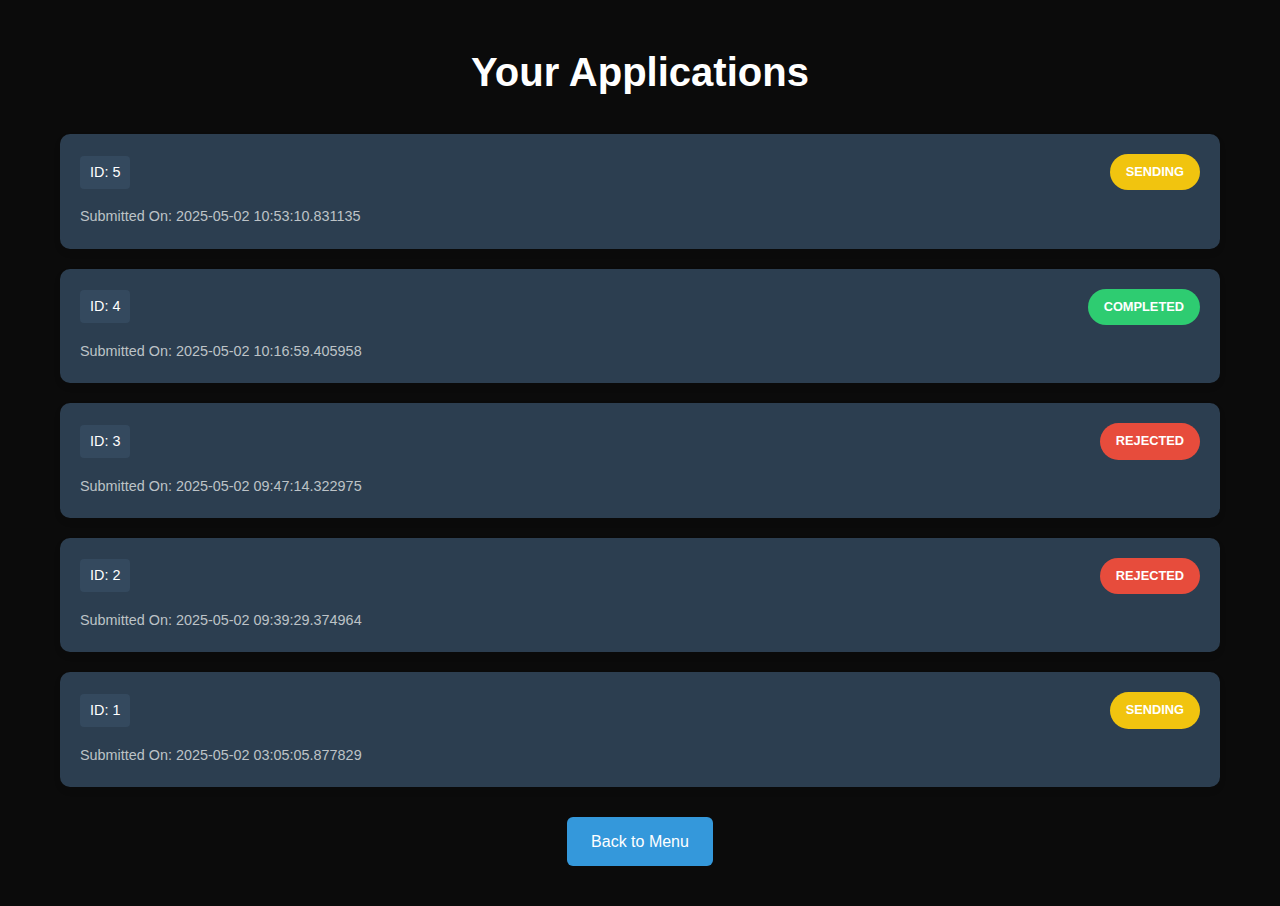
<file: templates/client_applications.html>
<!DOCTYPE html>
<html lang="en">
<head>
    <meta charset="UTF-8">
    <meta name="viewport" content="width=device-width, initial-scale=1.0">
    <title>Your Applications</title>
    <style>
        /* Reset and base styles */
        * {
            margin: 0;
            padding: 0;
            box-sizing: border-box;
        }

        body {
            font-family: 'Arial', sans-serif;
            line-height: 1.6;
            background-color: #0b0b0b; /* Adjusted to match the dashboard */
            color: #ffffff;
        }

        .applications-container {
            max-width: 1200px;
            margin: 20px auto;
            padding: 20px;
        }

        h1 {
            text-align: center;
            margin-bottom: 30px;
            font-size: 2.5rem;
            font-weight: bold;
            color: #ffffff;
        }

        .applications-list {
            display: flex;
            flex-direction: column;
            gap: 20px;
        }

        .application-card {
            background: #2c3e50;
            border-radius: 10px;
            padding: 20px;
            box-shadow: 0 4px 6px rgba(0,0,0,0.1);
            transition: transform 0.2s ease;
        }

        .application-card:hover {
            transform: translateY(-2px);
            box-shadow: 0 6px 12px rgba(0,0,0,0.2);
        }

        .application-header {
            display: flex;
            justify-content: space-between;
            align-items: center;
            margin-bottom: 15px;
        }

        .id-badge {
            background: #34495e;
            padding: 5px 10px;
            border-radius: 4px;
            font-size: 0.9rem;
        }

        .status-badge {
            padding: 8px 16px;
            border-radius: 20px;
            font-weight: bold;
            text-transform: uppercase;
            font-size: 0.8rem;
            color: #ffffff; /* Ensure text visibility */
        }

        .status-sending {
            background: #f1c40f;
        }

        .status-completed {
            background: #2ecc71;
        }

        .status-rejected {
            background: #e74c3c;
        }

        .application-details {
            color: #bdc3c7;
            font-size: 0.9rem;
        }

        .navigation {
            text-align: center;
            margin-top: 30px;
        }

        .menu-link {
            display: inline-block;
            padding: 12px 24px;
            background: #3498db;
            color: white;
            text-decoration: none;
            border-radius: 6px;
            transition: background 0.3s ease;
        }

        .menu-link:hover {
            background: #2980b9;
        }

        @media (max-width: 768px) {
            .applications-container {
                padding: 10px;
                margin: 10px;
            }

            h1 {
                font-size: 2rem;
            }

            .application-card {
                padding: 15px;
            }
        }
    </style>
</head>
<body>
    <div class="applications-container">
        <h1>Your Applications</h1>
        
        <div class="applications-list">
            <div class="application-card">
                <div class="application-header">
                    <span class="id-badge">ID: 5</span>
                    <span class="status-badge status-sending">sending</span>
                </div>
                <div class="application-details">
                    Submitted On: 2025-05-02 10:53:10.831135
                </div>
            </div>

            <div class="application-card">
                <div class="application-header">
                    <span class="id-badge">ID: 4</span>
                    <span class="status-badge status-completed">completed</span>
                </div>
                <div class="application-details">
                    Submitted On: 2025-05-02 10:16:59.405958
                </div>
            </div>

            <div class="application-card">
                <div class="application-header">
                    <span class="id-badge">ID: 3</span>
                    <span class="status-badge status-rejected">rejected</span>
                </div>
                <div class="application-details">
                    Submitted On: 2025-05-02 09:47:14.322975
                </div>
            </div>

            <div class="application-card">
                <div class="application-header">
                    <span class="id-badge">ID: 2</span>
                    <span class="status-badge status-rejected">rejected</span>
                </div>
                <div class="application-details">
                    Submitted On: 2025-05-02 09:39:29.374964
                </div>
            </div>

            <div class="application-card">
                <div class="application-header">
                    <span class="id-badge">ID: 1</span>
                    <span class="status-badge status-sending">sending</span>
                </div>
                <div class="application-details">
                    Submitted On: 2025-05-02 03:05:05.877829
                </div>
            </div>
        </div>
        
        <div class="navigation">
            <a href="menu" class="menu-link">Back to Menu</a>
        </div>
    </div>
</body>
</html>
</file>
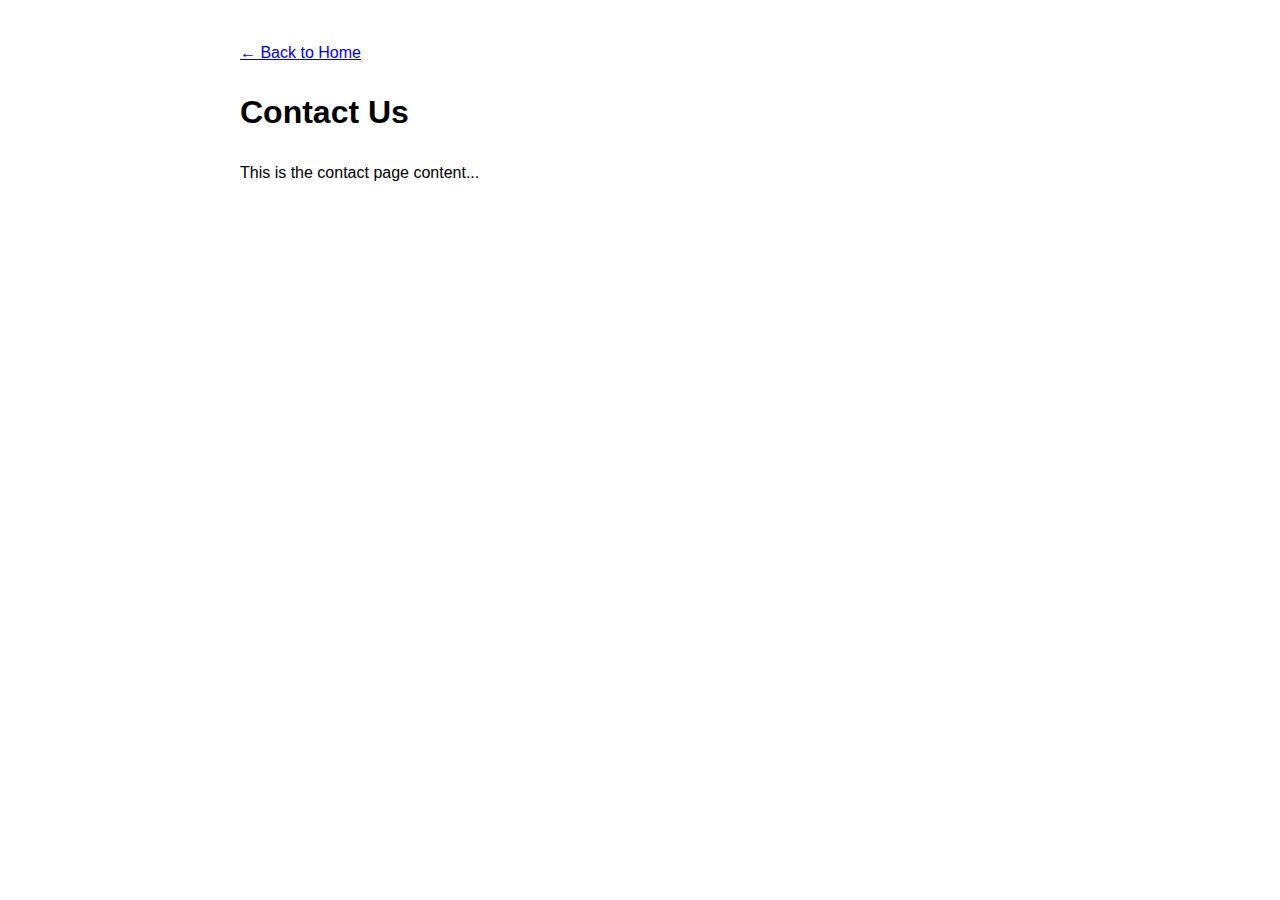
<file: templates/contact.html>
<!DOCTYPE html>
<html lang="en">
<head>
    <meta charset="UTF-8">
    <meta name="viewport" content="width=device-width, initial-scale=1.0">
    <title>Contact Us</title>
    <style>
        body {
            font-family: Arial, sans-serif;
            line-height: 1.6;
            max-width: 800px;
            margin: 0 auto;
            padding: 20px;
        }
        .back-link {
            margin: 20px 0;
        }
    </style>
</head>
<body>
    <div class="back-link">
        <a href="{{ url_for('index') }}">← Back to Home</a>
    </div>
    <h1>Contact Us</h1>
    <p>This is the contact page content...</p>
</body>
</html>
</file>
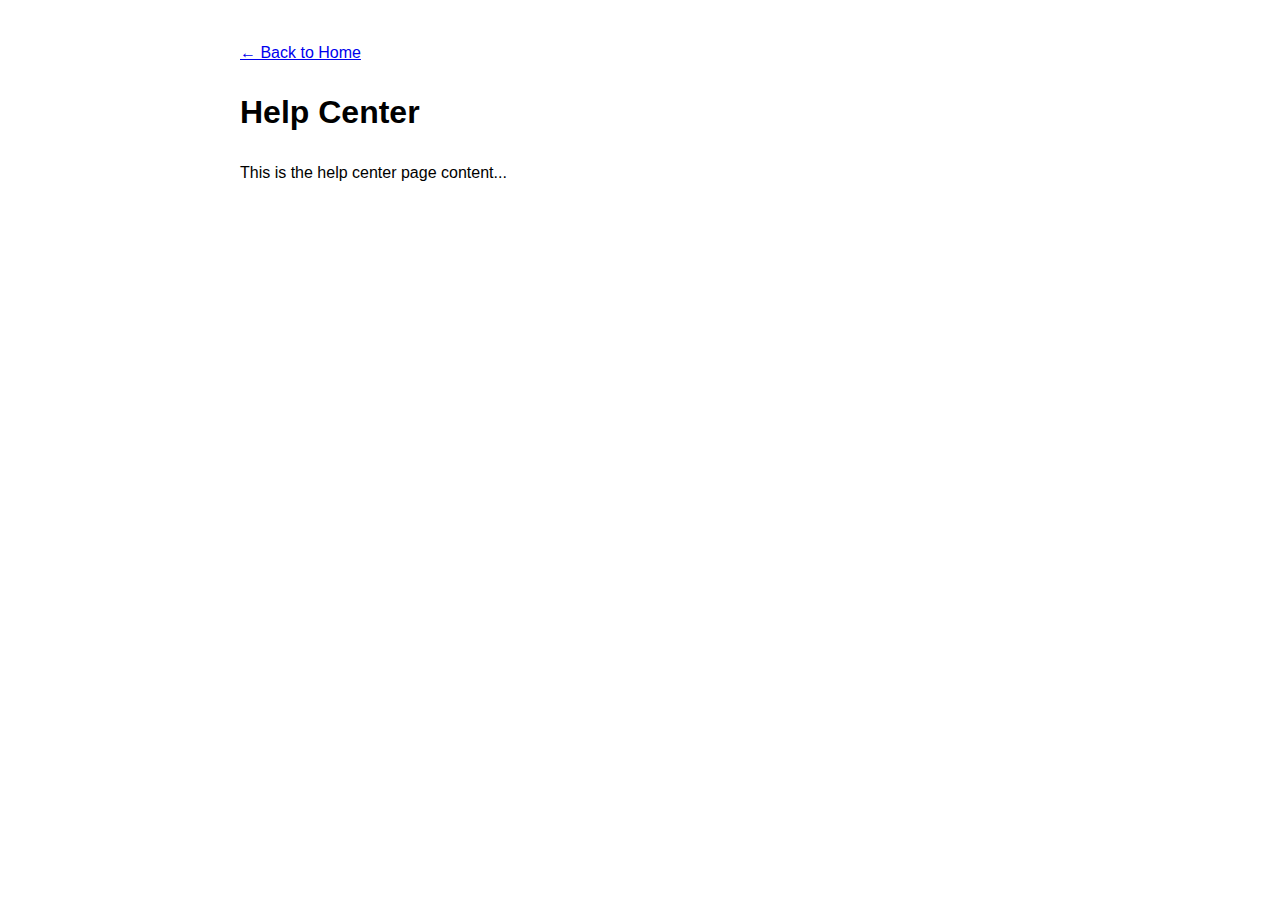
<file: templates/help.html>
<!DOCTYPE html>
<html lang="en">
<head>
    <meta charset="UTF-8">
    <meta name="viewport" content="width=device-width, initial-scale=1.0">
    <title>Help Center</title>
    <style>
        body {
            font-family: Arial, sans-serif;
            line-height: 1.6;
            max-width: 800px;
            margin: 0 auto;
            padding: 20px;
        }
        .back-link {
            margin: 20px 0;
        }
    </style>
</head>
<body>
    <div class="back-link">
        <a href="{{ url_for('index') }}">← Back to Home</a>
    </div>
    <h1>Help Center</h1>
    <p>This is the help center page content...</p>
</body>
</html>
</file>
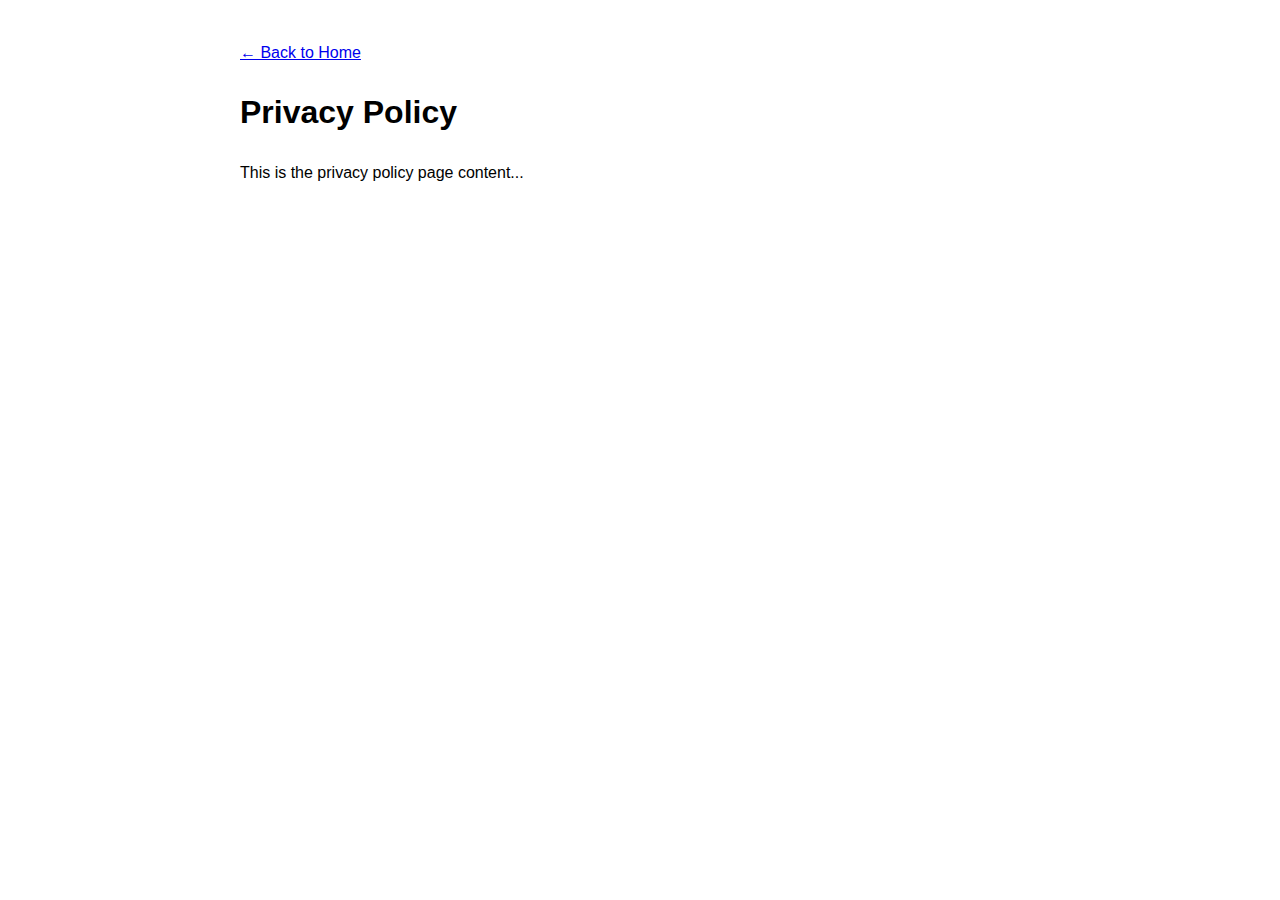
<file: templates/privacy.html>
<!DOCTYPE html>
<html lang="en">
<head>
    <meta charset="UTF-8">
    <meta name="viewport" content="width=device-width, initial-scale=1.0">
    <title>Privacy Policy</title>
    <style>
        body {
            font-family: Arial, sans-serif;
            line-height: 1.6;
            max-width: 800px;
            margin: 0 auto;
            padding: 20px;
        }
        .back-link {
            margin: 20px 0;
        }
    </style>
</head>
<body>
    <div class="back-link">
        <a href="{{ url_for('index') }}">← Back to Home</a>
    </div>
    <h1>Privacy Policy</h1>
    <p>This is the privacy policy page content...</p>
</body>
</html>
</file>
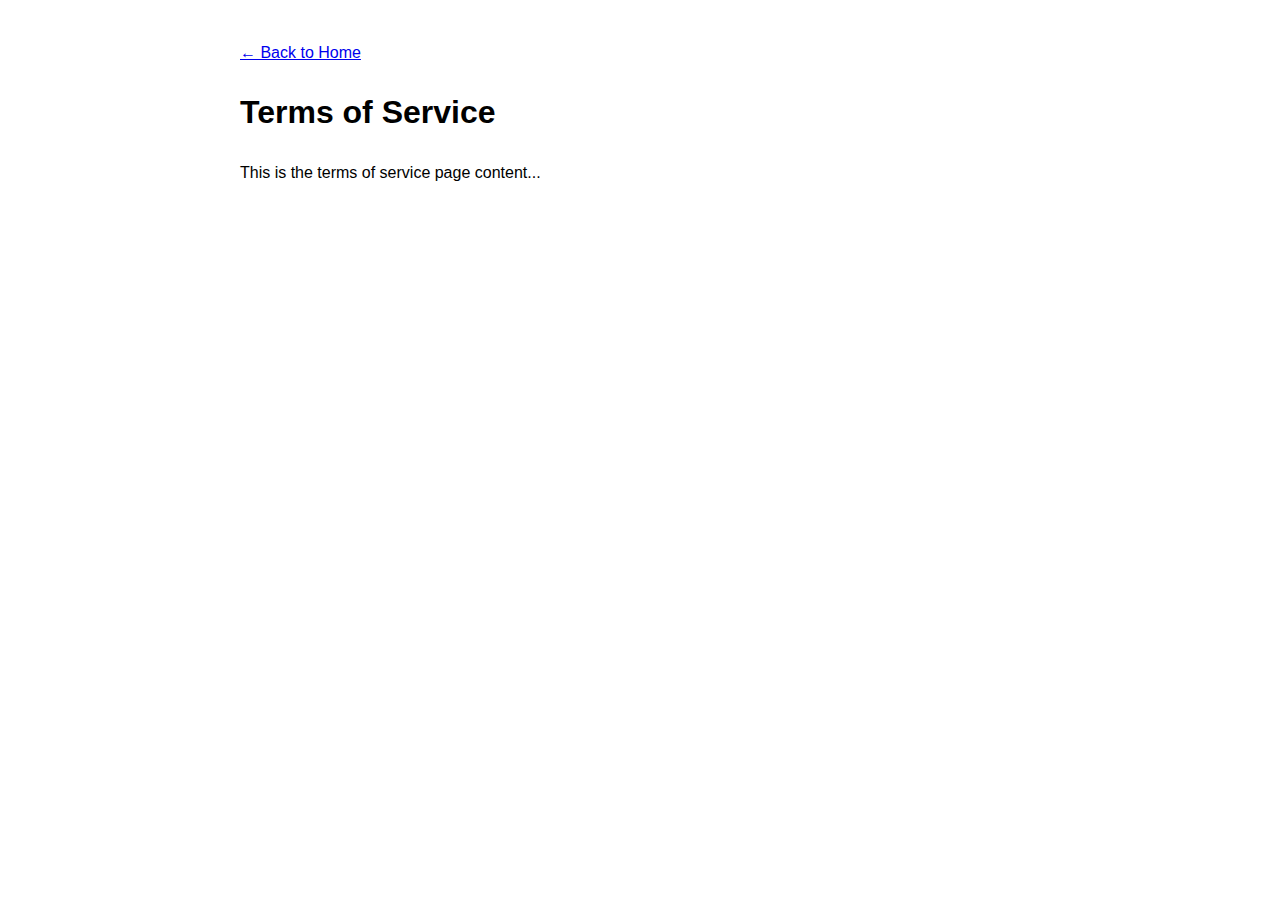
<file: templates/terms.html>
<!DOCTYPE html>
<html lang="en">
<head>
    <meta charset="UTF-8">
    <meta name="viewport" content="width=device-width, initial-scale=1.0">
    <title>Terms of Service</title>
    <style>
        body {
            font-family: Arial, sans-serif;
            line-height: 1.6;
            max-width: 800px;
            margin: 0 auto;
            padding: 20px;
        }
        .back-link {
            margin: 20px 0;
        }
    </style>
</head>
<body>
    <div class="back-link">
        <a href="{{ url_for('index') }}">← Back to Home</a>
    </div>
    <h1>Terms of Service</h1>
    <p>This is the terms of service page content...</p>
</body>
</html>
</file>
